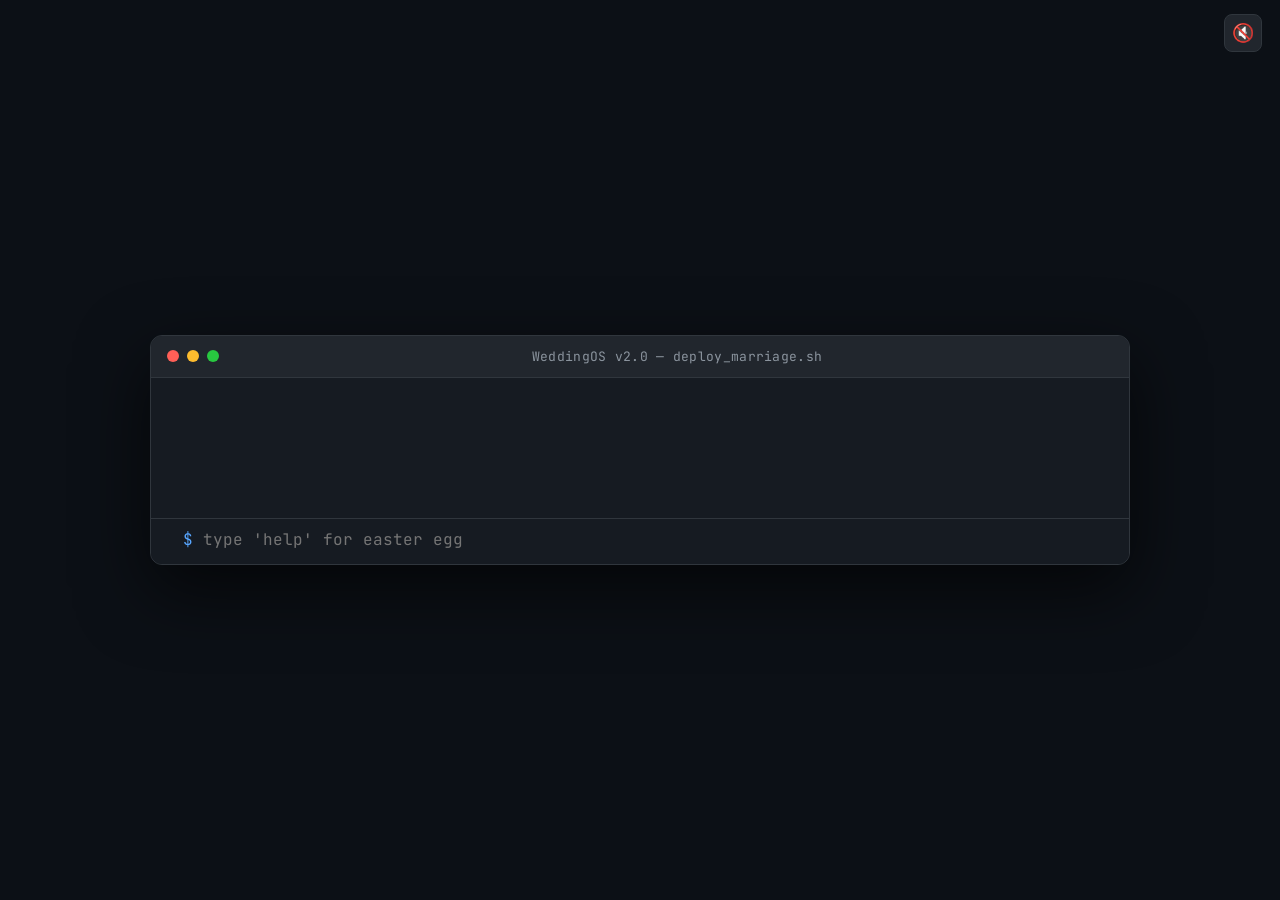
<file: index.html>
<!DOCTYPE html>
<html lang="en">
<head>
  <meta charset="UTF-8" />
  <meta http-equiv="refresh" content="0; url=frontend/" />
  <title>WeddingOS v2.0</title>
</head>
<body>
  <p>Redirecting to <a href="frontend/">WeddingOS</a>…</p>
</body>
</html>
</file>
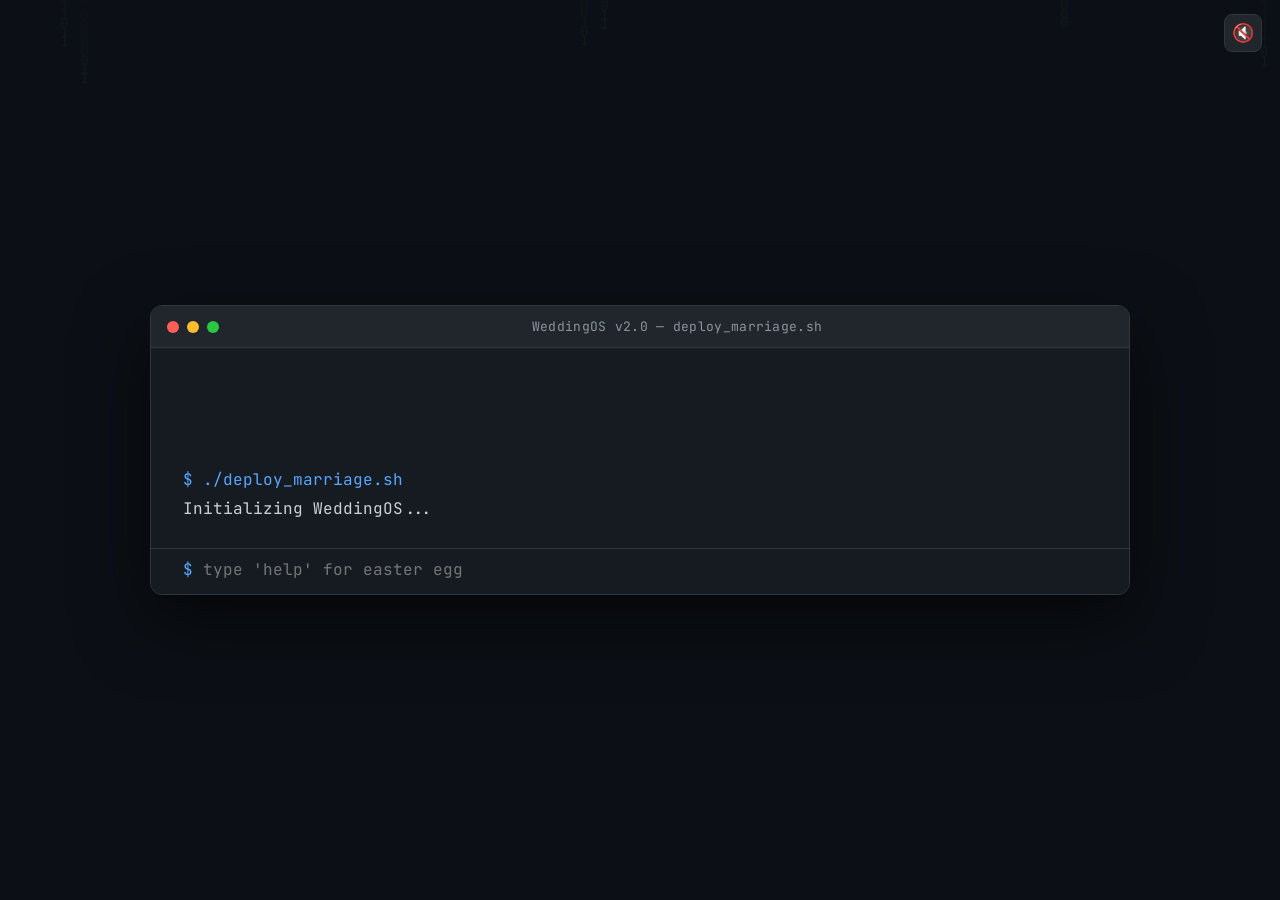
<file: frontend/index.html>
<!DOCTYPE html>
<html lang="en">
<head>
  <meta charset="UTF-8" />
  <meta name="viewport" content="width=device-width, initial-scale=1.0" />
  <title>WeddingOS v2.0</title>
  <link rel="preconnect" href="https://fonts.googleapis.com" />
  <link rel="preconnect" href="https://fonts.gstatic.com" crossorigin />
  <link href="https://fonts.googleapis.com/css2?family=JetBrains+Mono:wght@400;600;700&display=swap" rel="stylesheet" />
  <link rel="stylesheet" href="style.css" />
</head>
<body>

<canvas id="matrix"></canvas>

<div id="container">
  <!-- ── Terminal window ── -->
  <div id="terminal" role="main" aria-label="WeddingOS terminal">
    <div id="titlebar">
      <div class="dot red"   title="close"></div>
      <div class="dot yellow" title="minimize"></div>
      <div class="dot green"  title="maximize"></div>
      <span id="wintitle">WeddingOS v2.0 — deploy_marriage.sh</span>
    </div>

    <div id="content" aria-live="polite">
      <!-- Lines are injected by app.js -->
    </div>

    <!-- Easter-egg help overlay -->
    <div id="helpbox" hidden>
      <div id="helptable"></div>
      <div id="helpclose" tabindex="0" role="button" aria-label="close help">× close</div>
    </div>

    <!-- Hidden command input (activated after SUCCESS) -->
    <div id="cmdrow" hidden>
      <span class="prompt-sign">$</span>
      <input id="cmdinput" type="text" autocomplete="off" spellcheck="false"
             aria-label="terminal input" placeholder="type 'help' for easter egg" />
    </div>
  </div>
</div>

<!-- ── Gratulation card overlay ── -->
<div id="message" aria-hidden="true">
  <canvas id="confetti-canvas"></canvas>
  <div id="card">
    <h1 id="cardTitle"></h1>
    <div id="letter"></div>
    <div id="commit"></div>
    <div id="gitstatus"></div>
  </div>
</div>

<!-- Boot sound (optional, muted by default) -->
<audio id="bootsound" preload="auto" aria-hidden="true">
  <!-- Base64-encoded short beep so no external asset needed -->
  <source src="[data-uri]" type="audio/wav" />
</audio>

<button id="soundtoggle" aria-label="toggle sound" title="toggle boot sound">🔇</button>

<script src="confetti.js"></script>
<script src="app.js"></script>
</body>
</html>
</file>
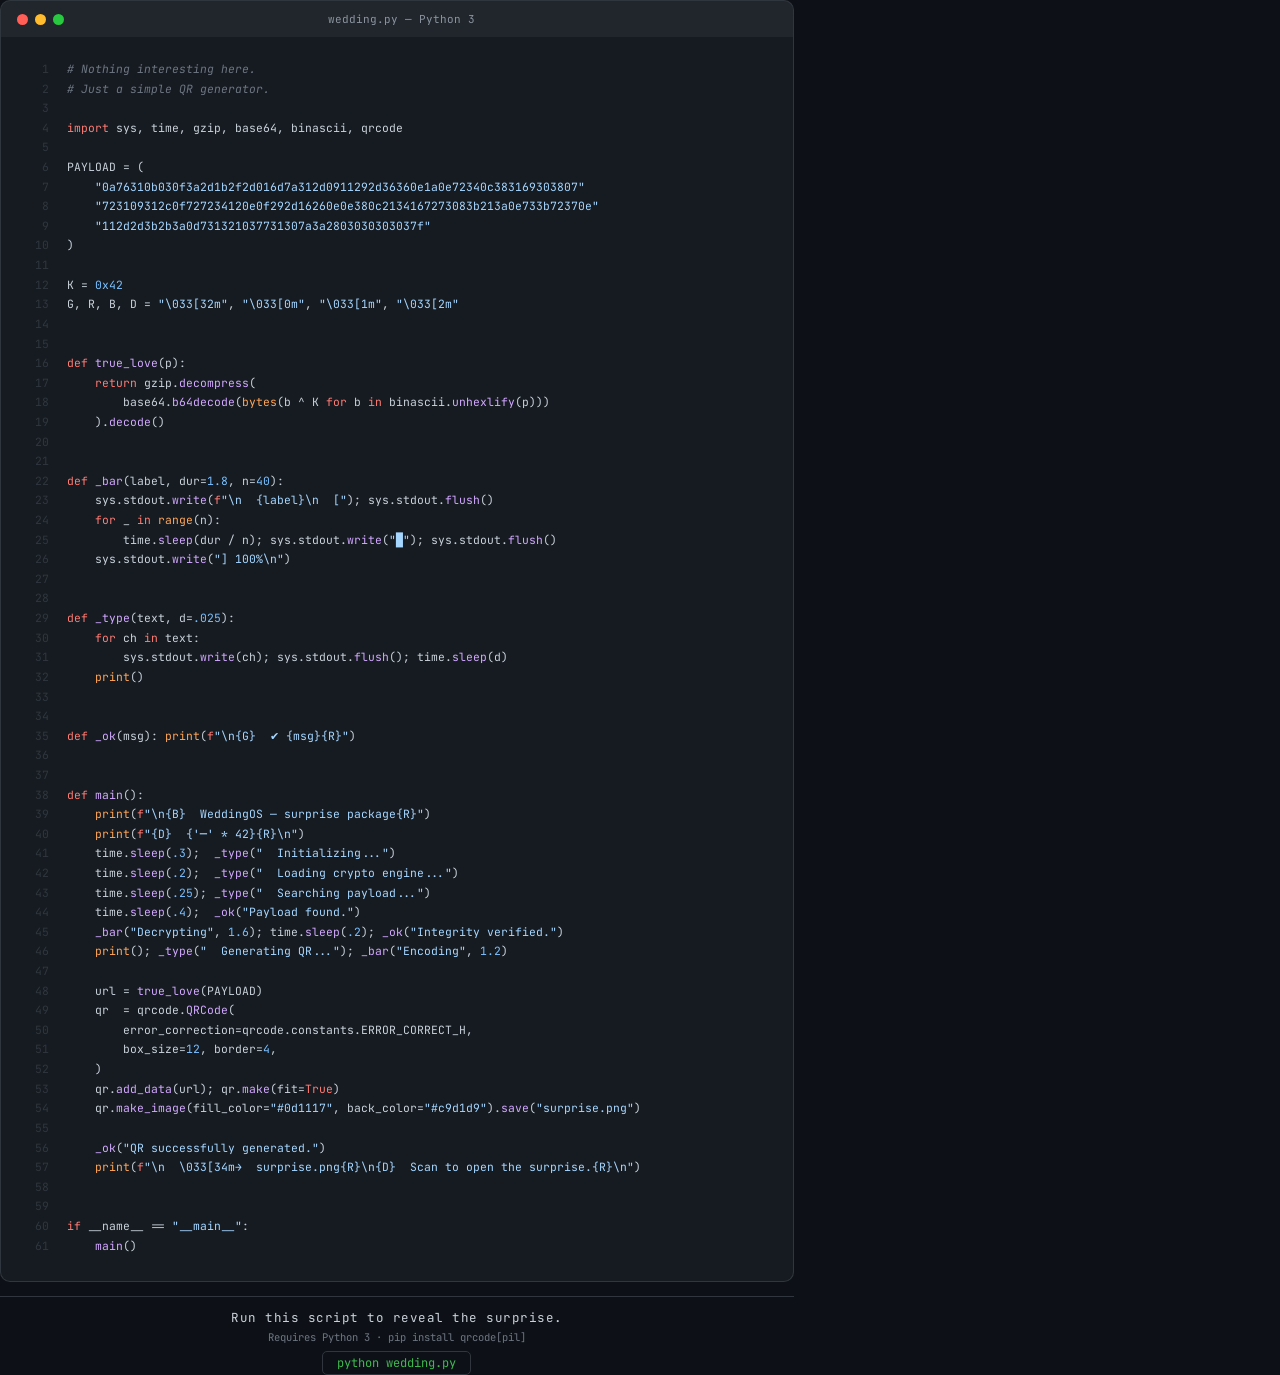
<file: print/wedding_print.html>
<!DOCTYPE html>
<html lang="en">
<head>
<meta charset="UTF-8" />
<title>wedding.py — print</title>
<style>
  @import url('https://fonts.googleapis.com/css2?family=JetBrains+Mono:wght@400;700&display=swap');

  @page {
    size: A4 portrait;
    margin: 18mm 16mm 16mm 16mm;
  }

  * { margin: 0; padding: 0; box-sizing: border-box; }

  html, body {
    width: 210mm;
    background: #0d1117;
    color: #c9d1d9;
    font-family: "JetBrains Mono", Consolas, monospace;
    -webkit-print-color-adjust: exact;
    print-color-adjust: exact;
  }

  .page {
    width: 100%;
    min-height: 267mm;       /* A4 - top/bottom margins */
    display: flex;
    flex-direction: column;
    background: #0d1117;
    padding: 0;
  }

  /* ── window chrome ── */
  .chrome {
    background: #21262d;
    border-radius: 10px 10px 0 0;
    border: 1px solid #30363d;
    border-bottom: none;
    padding: 11px 16px;
    display: flex;
    align-items: center;
    gap: 0;
  }

  .dot { width: 11px; height: 11px; border-radius: 50%; margin-right: 7px; }
  .red    { background: #ff5f57; }
  .yellow { background: #febc2e; }
  .green  { background: #28c840; }

  .wintitle {
    flex: 1;
    text-align: center;
    color: #8b949e;
    font-size: 11px;
    margin-right: 45px; /* optical centering past the dots */
  }

  /* ── code block ── */
  .codebox {
    flex: 1;
    background: #161b22;
    border: 1px solid #30363d;
    border-top: none;
    border-radius: 0 0 10px 10px;
    padding: 22px 26px 26px;
    overflow: hidden;
  }

  pre {
    font-family: "JetBrains Mono", Consolas, monospace;
    font-size: 11.4px;
    line-height: 1.72;
    white-space: pre;
    tab-size: 4;
  }

  /* ── syntax colours (VS Code Dark+) ── */
  .c   { color: #6e7681; font-style: italic; }   /* comment  */
  .kw  { color: #ff7b72; }                        /* keyword  */
  .fn  { color: #d2a8ff; }                        /* function */
  .st  { color: #a5d6ff; }                        /* string   */
  .nm  { color: #79c0ff; }                        /* number / constant */
  .op  { color: #c9d1d9; }                        /* operator */
  .bi  { color: #ffa657; }                        /* builtin  */
  .var { color: #c9d1d9; }                        /* default  */
  .ln  { color: #30363d; user-select: none; margin-right: 18px; display: inline-block; width: 22px; text-align: right; }

  /* ── footer ── */
  .footer {
    margin-top: 14px;
    padding-top: 12px;
    border-top: 1px solid #30363d;
    text-align: center;
  }

  .footer-main {
    font-size: 12.5px;
    color: #c9d1d9;
    letter-spacing: .5px;
  }

  .footer-sub {
    font-size: 10.5px;
    color: #6e7681;
    margin-top: 4px;
  }

  .footer-cmd {
    display: inline-block;
    margin-top: 7px;
    font-size: 12px;
    color: #3fb950;
    background: #0d1117;
    border: 1px solid #30363d;
    border-radius: 5px;
    padding: 3px 14px;
  }
</style>
</head>
<body>
<div class="page">

  <!-- window chrome -->
  <div class="chrome">
    <div class="dot red"></div>
    <div class="dot yellow"></div>
    <div class="dot green"></div>
    <span class="wintitle">wedding.py — Python 3</span>
  </div>

  <!-- code -->
  <div class="codebox">
    <pre><span class="ln"> 1</span><span class="c"># Nothing interesting here.</span>
<span class="ln"> 2</span><span class="c"># Just a simple QR generator.</span>
<span class="ln"> 3</span>
<span class="ln"> 4</span><span class="kw">import</span> <span class="var">sys, time, gzip, base64, binascii, qrcode</span>
<span class="ln"> 5</span>
<span class="ln"> 6</span><span class="var">PAYLOAD </span><span class="op">=</span> <span class="op">(</span>
<span class="ln"> 7</span>    <span class="st">"0a76310b030f3a2d1b2f2d016d7a312d0911292d36360e1a0e72340c383169303807"</span>
<span class="ln"> 8</span>    <span class="st">"723109312c0f727234120e0f292d16260e0e380c2134167273083b213a0e733b72370e"</span>
<span class="ln"> 9</span>    <span class="st">"112d2d3b2b3a0d731321037731307a3a2803030303037f"</span>
<span class="ln">10</span><span class="op">)</span>
<span class="ln">11</span>
<span class="ln">12</span><span class="var">K </span><span class="op">=</span> <span class="nm">0x42</span>
<span class="ln">13</span><span class="var">G, R, B, D </span><span class="op">=</span> <span class="st">"\033[32m"</span><span class="op">,</span> <span class="st">"\033[0m"</span><span class="op">,</span> <span class="st">"\033[1m"</span><span class="op">,</span> <span class="st">"\033[2m"</span>
<span class="ln">14</span>
<span class="ln">15</span>
<span class="ln">16</span><span class="kw">def</span> <span class="fn">true_love</span><span class="op">(</span><span class="var">p</span><span class="op">):</span>
<span class="ln">17</span>    <span class="kw">return</span> <span class="var">gzip</span><span class="op">.</span><span class="fn">decompress</span><span class="op">(</span>
<span class="ln">18</span>        <span class="var">base64</span><span class="op">.</span><span class="fn">b64decode</span><span class="op">(</span><span class="bi">bytes</span><span class="op">(</span><span class="var">b </span><span class="op">^</span> <span class="var">K </span><span class="kw">for</span> <span class="var">b </span><span class="kw">in</span> <span class="var">binascii</span><span class="op">.</span><span class="fn">unhexlify</span><span class="op">(</span><span class="var">p</span><span class="op">)))</span>
<span class="ln">19</span>    <span class="op">).</span><span class="fn">decode</span><span class="op">()</span>
<span class="ln">20</span>
<span class="ln">21</span>
<span class="ln">22</span><span class="kw">def</span> <span class="fn">_bar</span><span class="op">(</span><span class="var">label</span><span class="op">,</span> <span class="var">dur</span><span class="op">=</span><span class="nm">1.8</span><span class="op">,</span> <span class="var">n</span><span class="op">=</span><span class="nm">40</span><span class="op">):</span>
<span class="ln">23</span>    <span class="var">sys</span><span class="op">.</span><span class="var">stdout</span><span class="op">.</span><span class="fn">write</span><span class="op">(</span><span class="kw">f</span><span class="st">"\n  {label}\n  ["</span><span class="op">);</span> <span class="var">sys</span><span class="op">.</span><span class="var">stdout</span><span class="op">.</span><span class="fn">flush</span><span class="op">()</span>
<span class="ln">24</span>    <span class="kw">for</span> <span class="var">_ </span><span class="kw">in</span> <span class="bi">range</span><span class="op">(</span><span class="var">n</span><span class="op">):</span>
<span class="ln">25</span>        <span class="var">time</span><span class="op">.</span><span class="fn">sleep</span><span class="op">(</span><span class="var">dur </span><span class="op">/</span> <span class="var">n</span><span class="op">);</span> <span class="var">sys</span><span class="op">.</span><span class="var">stdout</span><span class="op">.</span><span class="fn">write</span><span class="op">(</span><span class="st">"█"</span><span class="op">);</span> <span class="var">sys</span><span class="op">.</span><span class="var">stdout</span><span class="op">.</span><span class="fn">flush</span><span class="op">()</span>
<span class="ln">26</span>    <span class="var">sys</span><span class="op">.</span><span class="var">stdout</span><span class="op">.</span><span class="fn">write</span><span class="op">(</span><span class="st">"] 100%\n"</span><span class="op">)</span>
<span class="ln">27</span>
<span class="ln">28</span>
<span class="ln">29</span><span class="kw">def</span> <span class="fn">_type</span><span class="op">(</span><span class="var">text</span><span class="op">,</span> <span class="var">d</span><span class="op">=</span><span class="nm">.025</span><span class="op">):</span>
<span class="ln">30</span>    <span class="kw">for</span> <span class="var">ch </span><span class="kw">in</span> <span class="var">text</span><span class="op">:</span>
<span class="ln">31</span>        <span class="var">sys</span><span class="op">.</span><span class="var">stdout</span><span class="op">.</span><span class="fn">write</span><span class="op">(</span><span class="var">ch</span><span class="op">);</span> <span class="var">sys</span><span class="op">.</span><span class="var">stdout</span><span class="op">.</span><span class="fn">flush</span><span class="op">();</span> <span class="var">time</span><span class="op">.</span><span class="fn">sleep</span><span class="op">(</span><span class="var">d</span><span class="op">)</span>
<span class="ln">32</span>    <span class="bi">print</span><span class="op">()</span>
<span class="ln">33</span>
<span class="ln">34</span>
<span class="ln">35</span><span class="kw">def</span> <span class="fn">_ok</span><span class="op">(</span><span class="var">msg</span><span class="op">):</span> <span class="bi">print</span><span class="op">(</span><span class="kw">f</span><span class="st">"\n{G}  ✔ {msg}{R}"</span><span class="op">)</span>
<span class="ln">36</span>
<span class="ln">37</span>
<span class="ln">38</span><span class="kw">def</span> <span class="fn">main</span><span class="op">():</span>
<span class="ln">39</span>    <span class="bi">print</span><span class="op">(</span><span class="kw">f</span><span class="st">"\n{B}  WeddingOS — surprise package{R}"</span><span class="op">)</span>
<span class="ln">40</span>    <span class="bi">print</span><span class="op">(</span><span class="kw">f</span><span class="st">"{D}  {'─' * 42}{R}\n"</span><span class="op">)</span>
<span class="ln">41</span>    <span class="var">time</span><span class="op">.</span><span class="fn">sleep</span><span class="op">(</span><span class="nm">.3</span><span class="op">);</span>  <span class="fn">_type</span><span class="op">(</span><span class="st">"  Initializing..."</span><span class="op">)</span>
<span class="ln">42</span>    <span class="var">time</span><span class="op">.</span><span class="fn">sleep</span><span class="op">(</span><span class="nm">.2</span><span class="op">);</span>  <span class="fn">_type</span><span class="op">(</span><span class="st">"  Loading crypto engine..."</span><span class="op">)</span>
<span class="ln">43</span>    <span class="var">time</span><span class="op">.</span><span class="fn">sleep</span><span class="op">(</span><span class="nm">.25</span><span class="op">);</span> <span class="fn">_type</span><span class="op">(</span><span class="st">"  Searching payload..."</span><span class="op">)</span>
<span class="ln">44</span>    <span class="var">time</span><span class="op">.</span><span class="fn">sleep</span><span class="op">(</span><span class="nm">.4</span><span class="op">);</span>  <span class="fn">_ok</span><span class="op">(</span><span class="st">"Payload found."</span><span class="op">)</span>
<span class="ln">45</span>    <span class="fn">_bar</span><span class="op">(</span><span class="st">"Decrypting"</span><span class="op">,</span> <span class="nm">1.6</span><span class="op">);</span> <span class="var">time</span><span class="op">.</span><span class="fn">sleep</span><span class="op">(</span><span class="nm">.2</span><span class="op">);</span> <span class="fn">_ok</span><span class="op">(</span><span class="st">"Integrity verified."</span><span class="op">)</span>
<span class="ln">46</span>    <span class="bi">print</span><span class="op">();</span> <span class="fn">_type</span><span class="op">(</span><span class="st">"  Generating QR..."</span><span class="op">);</span> <span class="fn">_bar</span><span class="op">(</span><span class="st">"Encoding"</span><span class="op">,</span> <span class="nm">1.2</span><span class="op">)</span>
<span class="ln">47</span>
<span class="ln">48</span>    <span class="var">url </span><span class="op">=</span> <span class="fn">true_love</span><span class="op">(</span><span class="var">PAYLOAD</span><span class="op">)</span>
<span class="ln">49</span>    <span class="var">qr  </span><span class="op">=</span> <span class="var">qrcode</span><span class="op">.</span><span class="fn">QRCode</span><span class="op">(</span>
<span class="ln">50</span>        <span class="var">error_correction</span><span class="op">=</span><span class="var">qrcode</span><span class="op">.</span><span class="var">constants</span><span class="op">.</span><span class="var">ERROR_CORRECT_H</span><span class="op">,</span>
<span class="ln">51</span>        <span class="var">box_size</span><span class="op">=</span><span class="nm">12</span><span class="op">,</span> <span class="var">border</span><span class="op">=</span><span class="nm">4</span><span class="op">,</span>
<span class="ln">52</span>    <span class="op">)</span>
<span class="ln">53</span>    <span class="var">qr</span><span class="op">.</span><span class="fn">add_data</span><span class="op">(</span><span class="var">url</span><span class="op">);</span> <span class="var">qr</span><span class="op">.</span><span class="fn">make</span><span class="op">(</span><span class="var">fit</span><span class="op">=</span><span class="kw">True</span><span class="op">)</span>
<span class="ln">54</span>    <span class="var">qr</span><span class="op">.</span><span class="fn">make_image</span><span class="op">(</span><span class="var">fill_color</span><span class="op">=</span><span class="st">"#0d1117"</span><span class="op">,</span> <span class="var">back_color</span><span class="op">=</span><span class="st">"#c9d1d9"</span><span class="op">).</span><span class="fn">save</span><span class="op">(</span><span class="st">"surprise.png"</span><span class="op">)</span>
<span class="ln">55</span>
<span class="ln">56</span>    <span class="fn">_ok</span><span class="op">(</span><span class="st">"QR successfully generated."</span><span class="op">)</span>
<span class="ln">57</span>    <span class="bi">print</span><span class="op">(</span><span class="kw">f</span><span class="st">"\n  \033[34m→  surprise.png{R}\n{D}  Scan to open the surprise.{R}\n"</span><span class="op">)</span>
<span class="ln">58</span>
<span class="ln">59</span>
<span class="ln">60</span><span class="kw">if</span> <span class="var">__name__</span> <span class="op">==</span> <span class="st">"__main__"</span><span class="op">:</span>
<span class="ln">61</span>    <span class="fn">main</span><span class="op">()</span>
</pre>
  </div>

  <!-- footer -->
  <div class="footer">
    <div class="footer-main">Run this script to reveal the surprise.</div>
    <div class="footer-sub">Requires Python 3 · pip install qrcode[pil]</div>
    <div class="footer-cmd">python wedding.py</div>
  </div>

</div>
</body>
</html>
</file>
<file: frontend/style.css>
/* ─────────────────────────────────────────────
   WeddingOS v2.0 — stylesheet
   GitHub Dark palette + JetBrains Mono
   ───────────────────────────────────────────── */

/* ── reset ── */
*, *::before, *::after {
  margin: 0;
  padding: 0;
  box-sizing: border-box;
}

/* ── base ── */
html, body {
  width: 100%;
  height: 100%;
  overflow: hidden;
  background: #0d1117;
  font-family: "JetBrains Mono", Consolas, monospace;
  color: #c9d1d9;
}

/* ── matrix canvas ── */
#matrix {
  position: fixed;
  inset: 0;
  z-index: 0;
  opacity: .05;
  pointer-events: none;
}

/* ── centering wrapper ── */
#container {
  position: relative;
  z-index: 5;
  width: 100%;
  height: 100%;
  display: flex;
  justify-content: center;
  align-items: center;
  padding: 20px;
}

/* ── terminal window ── */
#terminal {
  width: min(980px, 96vw);
  max-height: 92vh;
  background: #161b22;
  border: 1px solid #30363d;
  border-radius: 12px;
  overflow: hidden;
  box-shadow: 0 25px 70px rgba(0, 0, 0, .65);
  display: flex;
  flex-direction: column;
  transition: transform .8s cubic-bezier(.4,0,.2,1), opacity .8s ease;
}

#terminal.shrink {
  transform: scale(.92);
  opacity: 0;
}

/* ── title bar ── */
#titlebar {
  flex-shrink: 0;
  height: 42px;
  background: #21262d;
  border-bottom: 1px solid #30363d;
  display: flex;
  align-items: center;
  padding: 0 16px;
  gap: 0;
  user-select: none;
}

.dot {
  width: 12px;
  height: 12px;
  border-radius: 50%;
  margin-right: 8px;
  cursor: default;
  transition: filter .2s;
}
.dot:hover { filter: brightness(1.25); }
.dot.red    { background: #ff5f57; }
.dot.yellow { background: #febc2e; }
.dot.green  { background: #28c840; }

#wintitle {
  margin-left: 14px;
  color: #8b949e;
  font-size: 13px;
  flex: 1;
  text-align: center;
  letter-spacing: .3px;
}

/* ── scrollable content area ── */
#content {
  flex: 1;
  overflow-y: auto;
  padding: 28px 32px 24px;
  font-size: 16px;
  line-height: 1.85;
  white-space: pre-wrap;
  scroll-behavior: smooth;
}

/* custom scrollbar */
#content::-webkit-scrollbar { width: 6px; }
#content::-webkit-scrollbar-track { background: transparent; }
#content::-webkit-scrollbar-thumb { background: #30363d; border-radius: 3px; }

/* ── individual lines ── */
.line {
  opacity: 0;
  transform: translateY(6px);
  transition: opacity .35s ease, transform .35s ease;
  min-height: 1.85em;
}

.line.visible {
  opacity: 1;
  transform: translateY(0);
}

/* colour roles */
.prompt-text { color: #58a6ff; }
.ok          { color: #3fb950; }
.warn        { color: #d29922; }
.error       { color: #f85149; }
.dim         { color: #8b949e; }
.success-text {
  color: #3fb950;
  font-size: 2em;
  font-weight: 700;
  letter-spacing: 4px;
}

/* ── progress bar ── */
.progress-wrap {
  width: 100%;
  height: 20px;
  margin: 8px 0 16px;
  background: #0d1117;
  border: 1px solid #30363d;
  border-radius: 4px;
  overflow: hidden;
}

.progress-fill {
  width: 0%;
  height: 100%;
  background: linear-gradient(90deg, #238636, #3fb950);
  transition: width .04s linear;
  border-radius: 4px;
}

.progress-label {
  color: #8b949e;
  font-size: .8em;
  margin-left: 4px;
}

/* ── blinking cursor ── */
.cursor {
  display: inline-block;
  width: 9px;
  height: 1em;
  vertical-align: text-bottom;
  background: #c9d1d9;
  animation: blink 1s step-start infinite;
}

@keyframes blink {
  0%, 50% { opacity: 1; }
  51%, 100% { opacity: 0; }
}

/* ── command input row ── */
#cmdrow {
  flex-shrink: 0;
  display: flex;
  align-items: center;
  gap: 10px;
  padding: 10px 32px 14px;
  border-top: 1px solid #30363d;
  background: #161b22;
}

.prompt-sign {
  color: #58a6ff;
  font-size: 16px;
}

#cmdinput {
  flex: 1;
  background: transparent;
  border: none;
  outline: none;
  color: #c9d1d9;
  font-family: inherit;
  font-size: 16px;
  caret-color: #3fb950;
}

/* ── easter-egg help box ── */
#helpbox {
  position: absolute;
  bottom: 60px;
  left: 32px;
  right: 32px;
  background: #0d1117;
  border: 1px solid #30363d;
  border-radius: 8px;
  padding: 20px 24px;
  z-index: 20;
  animation: fadeIn .3s ease;
}

@keyframes fadeIn {
  from { opacity: 0; transform: translateY(8px); }
  to   { opacity: 1; transform: translateY(0); }
}

#helptable {
  display: grid;
  grid-template-columns: max-content 1fr;
  gap: 6px 24px;
  font-size: 14px;
}

.hcmd { color: #58a6ff; }
.hdesc { color: #8b949e; }

#helpclose {
  display: inline-block;
  margin-top: 16px;
  color: #f85149;
  cursor: pointer;
  font-size: 13px;
}
#helpclose:hover { text-decoration: underline; }

/* ── gratulation overlay ── */
#message {
  position: fixed;
  inset: 0;
  z-index: 50;
  display: flex;
  justify-content: center;
  align-items: center;
  background: #0d1117;
  opacity: 0;
  pointer-events: none;
  transition: opacity 1.4s ease;
  padding: 20px;
  overflow-y: auto;
}

#message.show {
  opacity: 1;
  pointer-events: auto;
}

#confetti-canvas {
  position: fixed;
  inset: 0;
  pointer-events: none;
  z-index: 51;
}

/* ── card ── */
#card {
  position: relative;
  z-index: 52;
  width: min(880px, 94vw);
  background: #161b22;
  border: 1px solid #30363d;
  border-radius: 14px;
  padding: 52px 56px;
  box-shadow: 0 30px 80px rgba(0, 0, 0, .6);
}

#cardTitle {
  text-align: center;
  color: #ffffff;
  margin-bottom: 32px;
  font-size: 44px;
  line-height: 1.2;
  opacity: 0;
  transform: translateY(12px);
  transition: opacity .6s ease, transform .6s ease;
}

#cardTitle.visible {
  opacity: 1;
  transform: translateY(0);
}

/* letter paragraphs injected by JS */
#letter {
  font-size: 18px;
  line-height: 2.1;
  color: #c9d1d9;
}

#letter p {
  opacity: 0;
  transform: translateY(8px);
  transition: opacity .55s ease, transform .55s ease;
  margin-bottom: 20px;
}

#letter p.visible {
  opacity: 1;
  transform: translateY(0);
}

/* ── commit block ── */
#commit {
  margin-top: 40px;
  padding-top: 24px;
  border-top: 1px solid #30363d;
  color: #8b949e;
  font-size: 15px;
  line-height: 2;
  opacity: 0;
  transition: opacity .6s ease;
}

#commit.visible { opacity: 1; }

.commit-hash  { color: #d2a8ff; }
.commit-feat  { color: #3fb950; }
.commit-merged {
  display: inline-block;
  background: #1f6feb;
  color: #ffffff;
  font-size: 12px;
  padding: 2px 10px;
  border-radius: 20px;
  vertical-align: middle;
  margin-left: 8px;
}

/* ── git status footer ── */
#gitstatus {
  margin-top: 30px;
  padding: 16px 20px;
  background: #0d1117;
  border: 1px solid #30363d;
  border-radius: 8px;
  font-size: 14px;
  line-height: 2;
  opacity: 0;
  transition: opacity .6s ease;
}

#gitstatus.visible { opacity: 1; }

/* ── sound toggle ── */
#soundtoggle {
  position: fixed;
  top: 14px;
  right: 18px;
  z-index: 100;
  background: #21262d;
  border: 1px solid #30363d;
  border-radius: 8px;
  color: #c9d1d9;
  font-size: 18px;
  width: 38px;
  height: 38px;
  cursor: pointer;
  transition: background .2s;
  display: flex;
  align-items: center;
  justify-content: center;
  padding: 0;
}
#soundtoggle:hover { background: #30363d; }

/* ── responsive ── */
@media (max-width: 640px) {
  #content {
    font-size: 13px;
    padding: 20px 18px;
  }
  #card {
    padding: 28px 22px;
  }
  #cardTitle {
    font-size: 30px;
  }
  #letter {
    font-size: 15px;
  }
  #commit {
    font-size: 13px;
  }
  .success-text {
    font-size: 1.5em;
  }
}
</file>
